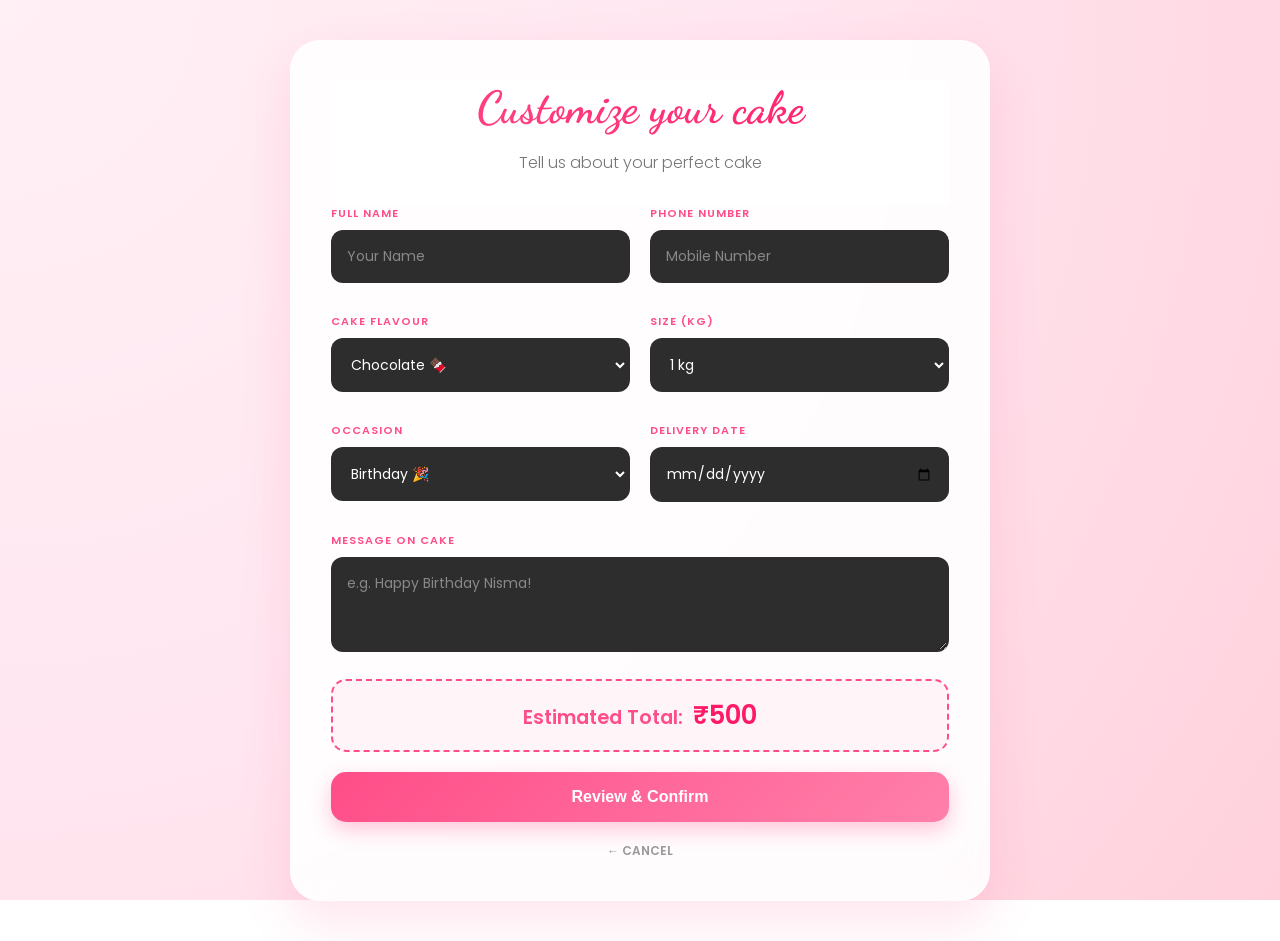
<file: customize.html>
<!DOCTYPE html>
<html lang="en">
<head>
    <meta charset="UTF-8">
    <meta name="viewport" content="width=device-width, initial-scale=1.0">
    <title>Order Details - Sweet Bliss</title>
    <link rel="stylesheet" href="style.css">
</head>
<body>

    <div class="container">
        <div style="position: sticky; top: 0; background: rgba(255,255,255,0.9); z-index: 10; padding-bottom: 5px;">
            <h2>Customize your cake</h2>
            <p>Tell us about your perfect cake</p>
        </div>

        <form action="order.html" method="GET">
            <div class="form-row">
                <div class="form-group">
                    <label>Full Name</label>
                    <input type="text" name="name" placeholder="Your Name" required>
                </div>
                <div class="form-group">
                    <label>Phone Number</label>
                    <input type="tel" name="phone" placeholder="Mobile Number" required>
                </div>
            </div>

            <div class="form-row">
                <div class="form-group">
                    <label>Cake Flavour</label>
                    <select name="flavour" id="flavour" required onchange="calculatePrice()">
                        <option value="Chocolate 🍫">Chocolate 🍫</option>
                        <option value="Vanilla 🍦">Vanilla 🍦</option>
                        <option value="Red Velvet ❤️">Red Velvet ❤️</option>
                        <option value="Strawberry 🍓">Strawberry 🍓</option>
                        <option value="Pineapple 🍍">Pineapple 🍍</option>
                    </select>
                </div>
                <div class="form-group">
                    <label>Size (kg)</label>
                    <select name="size" id="size" required onchange="calculatePrice()">
                        <option value="0.5">0.5 kg</option>
                        <option value="1" selected>1 kg</option>
                        <option value="2">2 kg</option>
                        <option value="3">3 kg</option>
                    </select>
                </div>
            </div>

            <div class="form-row">
                <div class="form-group">
                    <label>Occasion</label>
                    <select name="occasion" required>
                        <option>Birthday 🎉</option>
                        <option>Wedding 💍</option>
                        <option>Anniversary ❤️</option>
                        <option>Other 🎂</option>
                    </select>
                </div>
                <div class="form-group">
                    <label>Delivery Date</label>
                    <input type="date" name="date" required>
                </div>
            </div>

            <div class="form-group">
                <label>Message on Cake</label>
                <textarea name="message" placeholder="e.g. Happy Birthday Nisma!" rows="3"></textarea>
            </div>

            <div class="price-display">
                Estimated Total: <span id="priceTag">₹500</span>
            </div>

            <button type="submit">Review & Confirm</button>
        </form>

        <a href="index.html" style="display: block; text-align: center; margin-top: 20px; color: #999; text-decoration: none; font-size: 12px; font-weight: 600;">
            ← CANCEL
        </a>
    </div>

    <script>
        function calculatePrice() {
            const flavour = document.getElementById('flavour').value;
            const size = parseFloat(document.getElementById('size').value);
            
            const flavourRates = {
                "Chocolate 🍫": 500,
                "Vanilla 🍦": 400,
                "Red Velvet ❤️": 600,
                "Strawberry 🍓": 500,
                "Pineapple 🍍": 450
            };
            
            const total = flavourRates[flavour] * size;
            document.getElementById('priceTag').innerText = "₹" + total;
        }

        // Initialize price on load
        window.onload = calculatePrice;
    </script>
</body>
</html>
</file>
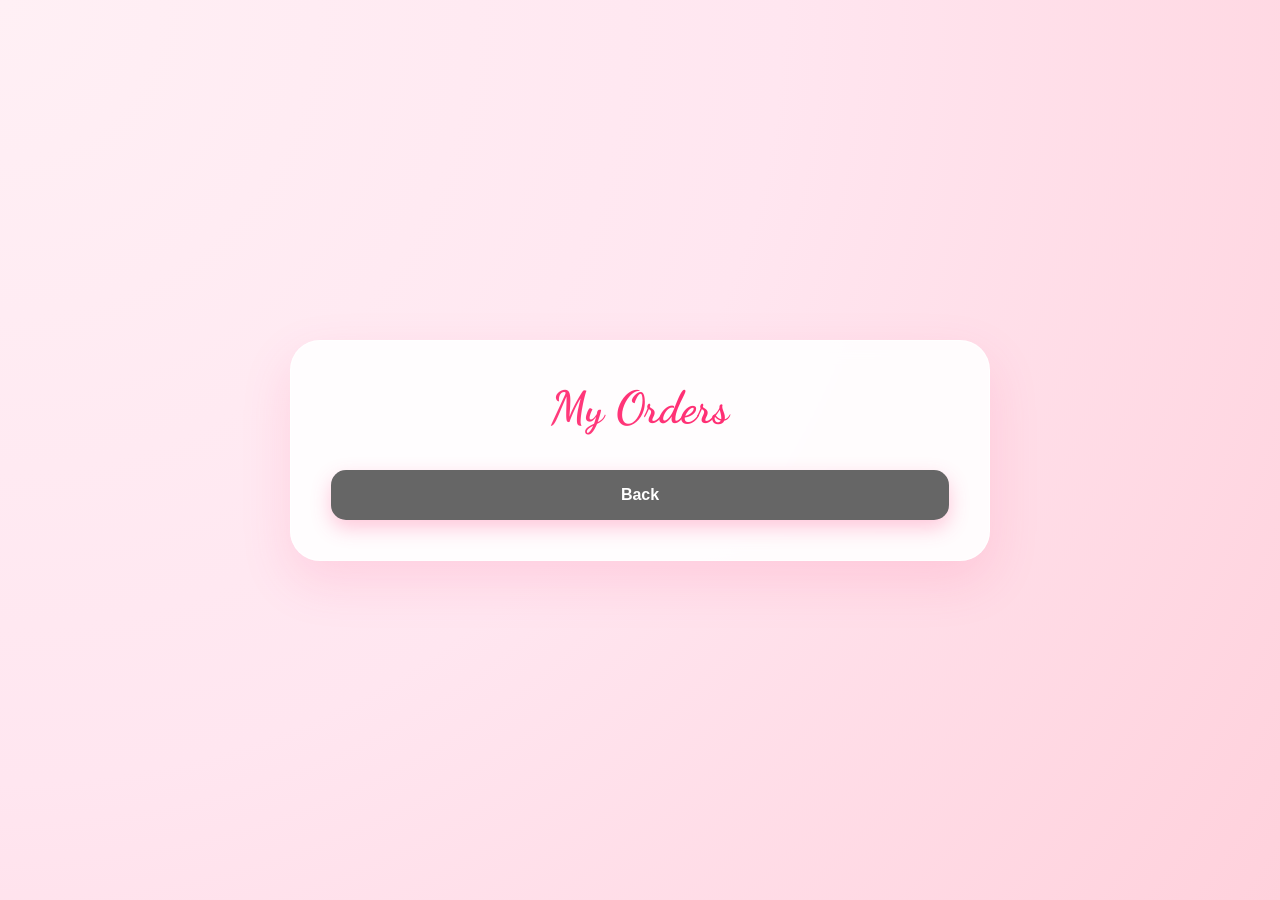
<file: history.html>
<!DOCTYPE html>
<html>
<head><link rel="stylesheet" href="style.css"></head>
<body>
    <div class="container">
        <h2>My Orders</h2>
        <div id="list"></div>
        <a href="index.html"><button style="margin-top:20px; background:#666;">Back</button></a>
    </div>

    <script>
        function render() {
            const orders = JSON.parse(localStorage.getItem('cakeOrders')) || [];
            document.getElementById('list').innerHTML = orders.map((o, i) => `
                <div class="order-card">
                    <div>
                        <small>${o.id} | ${o.date}</small>
                        <p><b>${o.flavour}</b> - ${o.status}</p>
                    </div>
                    ${o.status === 'Pending' ? `<button onclick="cancel(${i})" style="width:auto; background:red; padding:5px 10px;">Cancel</button>` : ''}
                </div>
            `).join('');
        }

        function cancel(index) {
            let orders = JSON.parse(localStorage.getItem('cakeOrders'));
            orders[index].status = "Cancelled";
            localStorage.setItem('cakeOrders', JSON.stringify(orders));
            render();
        }
        render();
    </script>
</body>
</html>
</file>
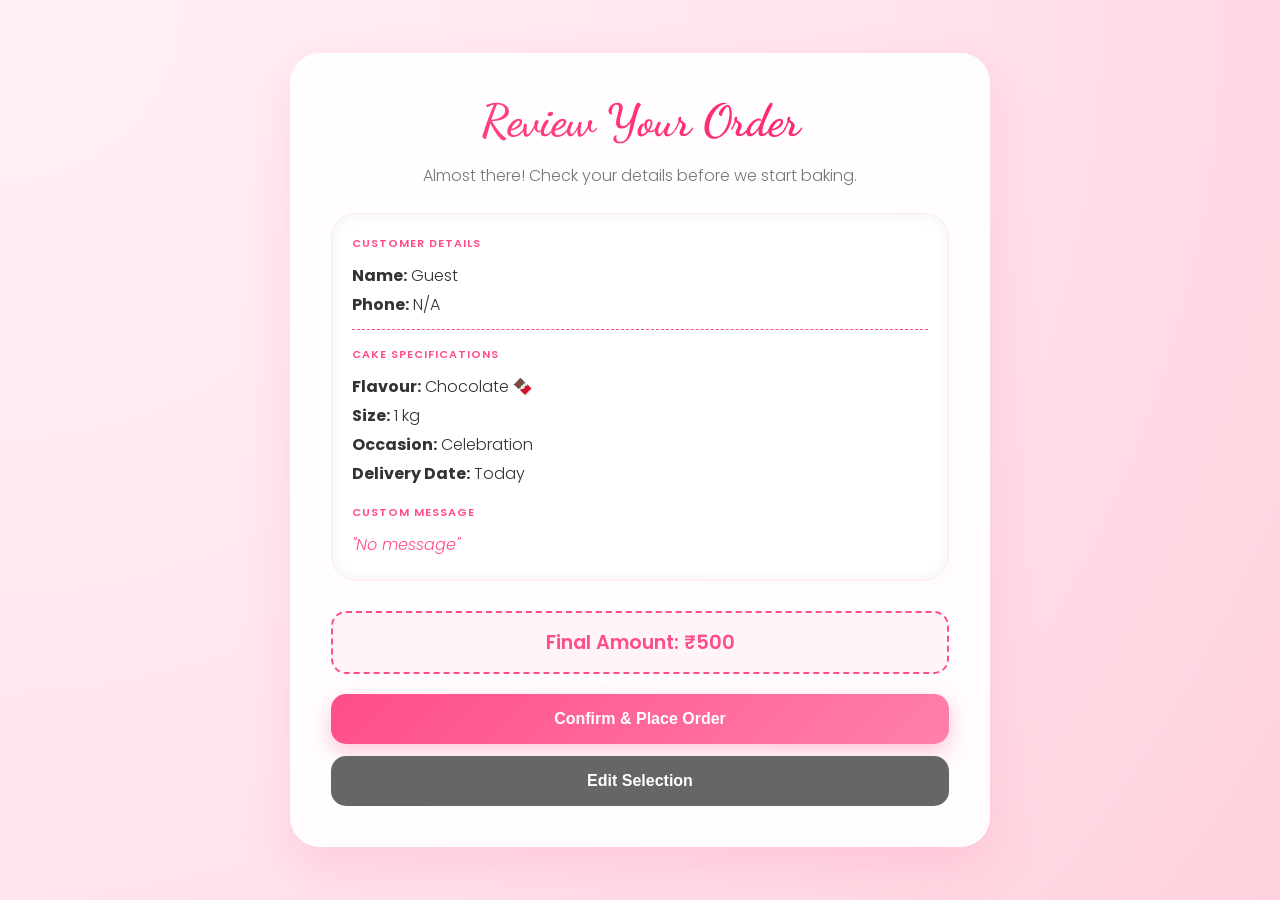
<file: order.html>
<!DOCTYPE html>
<html lang="en">
<head>
    <meta charset="UTF-8">
    <meta name="viewport" content="width=device-width, initial-scale=1.0">
    <title>Review Your Order - Sweet Bliss</title>
    <link rel="stylesheet" href="style.css">
</head>
<body>

    <div class="container">
        <h2>Review Your Order</h2>
        <p>Almost there! Check your details before we start baking.</p>

        <div class="visualizer-card" style="text-align: left; line-height: 1.8;">
            <div style="border-bottom: 1px dashed #ff4d88; margin-bottom: 15px; padding-bottom: 10px;">
                <label>Customer Details</label>
                <p style="text-align: left; margin: 0; color: #333;">
                    <strong>Name:</strong> <span id="res-name"></span><br>
                    <strong>Phone:</strong> <span id="res-phone"></span>
                </p>
            </div>

            <div style="margin-bottom: 15px;">
                <label>Cake Specifications</label>
                <p style="text-align: left; margin: 0; color: #333;">
                    <strong>Flavour:</strong> <span id="res-flavour"></span><br>
                    <strong>Size:</strong> <span id="res-size"></span> kg<br>
                    <strong>Occasion:</strong> <span id="res-occasion"></span><br>
                    <strong>Delivery Date:</strong> <span id="res-date"></span>
                </p>
            </div>

            <div>
                <label>Custom Message</label>
                <p style="text-align: left; margin: 0; color: #ff4d88; font-style: italic;">
                    "<span id="res-message"></span>"
                </p>
            </div>
        </div>

        <div class="price-display">
            Final Amount: <span id="res-total">₹0</span>
        </div>

        <div class="button-group">
            <button onclick="confirmAndSave()">Confirm & Place Order</button>
            <button onclick="history.back()" style="background: #666; margin-top: 12px; box-shadow: none;">
                Edit Selection
            </button>
        </div>
    </div>

    <script>
        // 1. Get Data from URL
        const params = new URLSearchParams(window.location.search);
        
        // 2. Pricing Logic (Match this with customize.html)
        const rates = {
            "Chocolate 🍫": 500,
            "Vanilla 🍦": 400,
            "Red Velvet ❤️": 600,
            "Butterscotch 🍬": 550,
            "Strawberry 🍓": 500,
            "Black Forest 🌲": 550,
            "Pineapple 🍍": 450
        };

        const flavour = params.get('flavour') || "Chocolate 🍫";
        const size = parseFloat(params.get('size')) || 1;
        const totalPrice = rates[flavour] * size;

        // 3. Fill the Page
        document.getElementById('res-name').innerText = params.get('name') || "Guest";
        document.getElementById('res-phone').innerText = params.get('phone') || "N/A";
        document.getElementById('res-flavour').innerText = flavour;
        document.getElementById('res-size').innerText = size;
        document.getElementById('res-occasion').innerText = params.get('occasion') || "Celebration";
        document.getElementById('res-date').innerText = params.get('date') || "Today";
        document.getElementById('res-message').innerText = params.get('message') || "No message";
        document.getElementById('res-total').innerText = "₹" + totalPrice;

        // 4. Save to LocalStorage and Redirect
        function confirmAndSave() {
            // Create Order Object
            const newOrder = {
                id: "SB-" + Math.floor(Math.random() * 9000 + 1000),
                date: new Date().toLocaleDateString(),
                customer: params.get('name'),
                flavour: flavour,
                size: size,
                total: "₹" + totalPrice,
                status: "Pending" // Initial status for History page
            };

            // Get existing orders
            let orderHistory = JSON.parse(localStorage.getItem('cakeOrders')) || [];
            
            // Add new order to top of list
            orderHistory.unshift(newOrder);
            
            // Save back to storage
            localStorage.setItem('cakeOrders', JSON.stringify(orderHistory));

            // Success feedback
            alert("🎉 Success! Your order " + newOrder.id + " has been recorded.");
            window.location.href = "success.html";
        }
    </script>

</body>
</html>
</file>
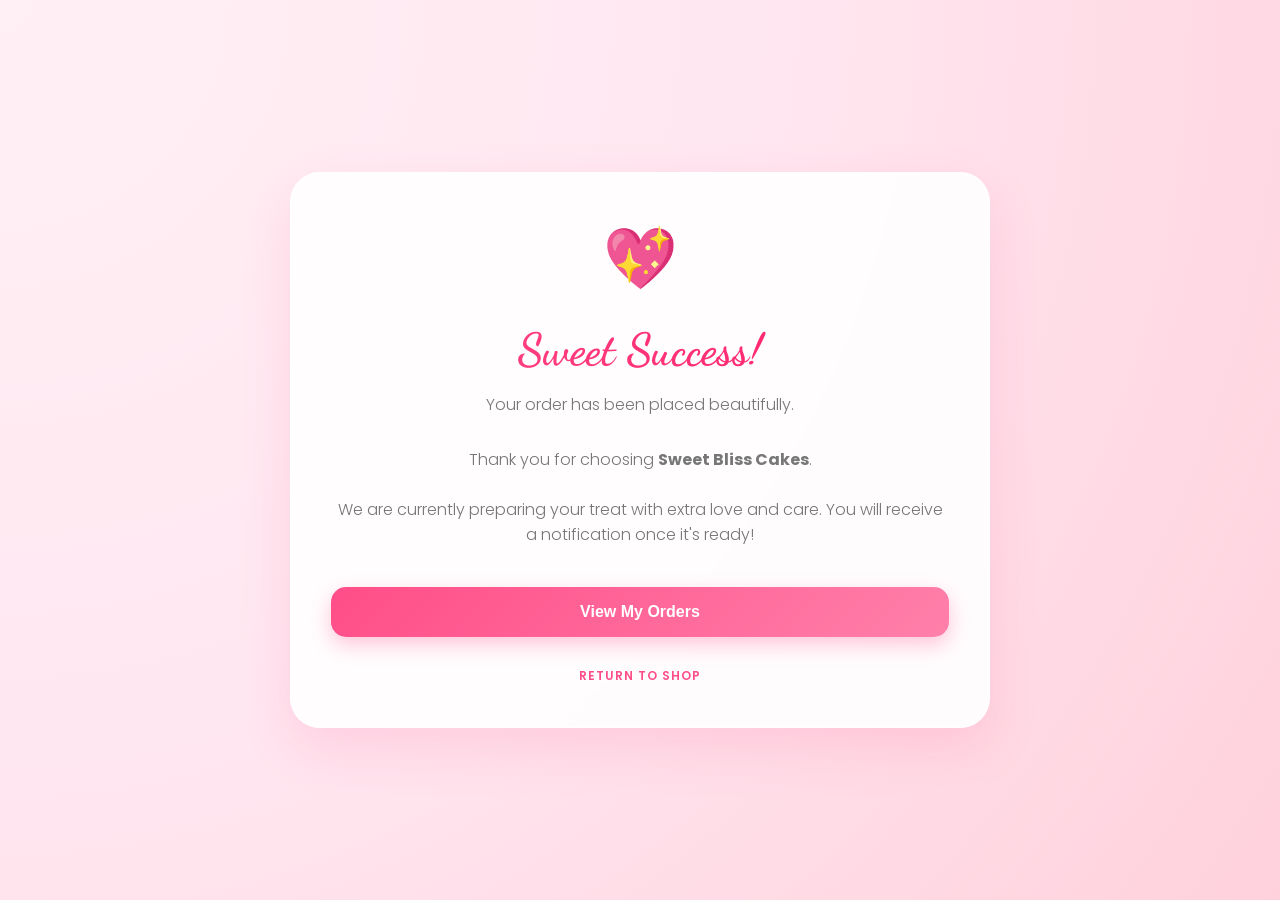
<file: success.html>
<!DOCTYPE html>
<html lang="en">
<head>
    <meta charset="UTF-8">
    <meta name="viewport" content="width=device-width, initial-scale=1.0">
    <title>Order Confirmed | Sweet Bliss</title>
    <link rel="stylesheet" href="style.css">
</head>
<body>

    <div class="container" style="text-align: center;">
        <div class="success-icon" style="font-size: 60px; margin-bottom: 20px; animation: heartBeat 1.5s infinite;">💖</div>
        
        <h1>Sweet Success!</h1>
        <p class="subtitle" style="margin-bottom: 30px;">Your order has been placed beautifully.</p>

        <div class="promo-text">
            <p>Thank you for choosing <strong>Sweet Bliss Cakes</strong>.</p>
            <p>We are currently preparing your treat with extra love and care. You will receive a notification once it's ready!</p>
        </div>

        <div class="actions" style="margin-top: 40px;">
            <a href="history.html" style="text-decoration: none;">
                <button class="order-btn">View My Orders</button>
            </a>
            
            <div class="footer-links" style="margin-top: 25px;">
                <a href="index.html" style="color: #ff4d88; text-decoration: none; font-size: 12px; font-weight: 600; letter-spacing: 1px;">
                    RETURN TO SHOP
                </a>
            </div>
        </div>
    </div>

    <style>
        /* Small extra animation for the success page */
        @keyframes heartBeat {
            0% { transform: scale(1); }
            14% { transform: scale(1.1); }
            28% { transform: scale(1); }
            42% { transform: scale(1.1); }
            70% { transform: scale(1); }
        }
    </style>

</body>
</html>
</file>
<file: style.css>
/* --- Import Premium Fonts --- */
@import url('https://fonts.googleapis.com/css2?family=Dancing+Script:wght@700&family=Poppins:wght@300;400;600&display=swap');

/* --- Global Reset & Base --- */
* {
    margin: 0;
    padding: 0;
    box-sizing: border-box;
}

body {
    font-family: 'Poppins', sans-serif;
    /* Soft, bakery-themed gradient background */
    background: radial-gradient(circle at top left, #fff0f5 0%, #ffe6f0 50%, #ffd1dc 100%);
    background-attachment: fixed;
    min-height: 100vh;
    display: flex;
    justify-content: center;
    align-items: center;
    padding: 40px 20px;
    color: #444;
}

/* --- Container (Glassmorphism Effect) --- */
.container {
    width: 100%;
    max-width: 700px;
    background: rgba(255, 255, 255, 0.9);
    backdrop-filter: blur(10px);
    padding: 40px;
    border-radius: 30px;
    box-shadow: 0 20px 50px rgba(255, 77, 136, 0.15);
    border: 1px solid rgba(255, 255, 255, 0.8);
    animation: fadeInUp 0.8s ease-out;
}

/* --- Typography --- */
h1, h2 {
    font-family: 'Dancing Script', cursive;
    font-size: 2.8rem;
    text-align: center;
    background: linear-gradient(45deg, #ff4d88, #ff1a66);
    -webkit-background-clip: text;
    -webkit-text-fill-color: transparent;
    margin-bottom: 15px;
}

p {
    text-align: center;
    margin-bottom: 25px;
    color: #777;
    font-weight: 300;
}

/* --- Layout Grid --- */
.form-row {
    display: flex;
    gap: 20px;
    margin-bottom: 10px;
}

.form-group {
    flex: 1;
    margin-bottom: 20px;
}

/* --- Dark Theme Inputs --- */
label {
    font-size: 11px;
    font-weight: 600;
    letter-spacing: 1px;
    color: #ff4d88;
    margin-bottom: 8px;
    display: block;
    text-transform: uppercase;
}

input, select, textarea {
    width: 100%;
    padding: 14px;
    background-color: #2d2d2d; /* Modern Dark Slate */
    border: 2px solid transparent;
    border-radius: 12px;
    color: #ffffff;
    font-size: 14px;
    font-family: 'Poppins', sans-serif;
    transition: all 0.3s ease;
}

input:focus, select:focus, textarea:focus {
    outline: none;
    border-color: #ff4d88;
    background-color: #1a1a1a;
    box-shadow: 0 0 15px rgba(255, 77, 136, 0.3);
}

::placeholder {
    color: #888;
}

/* --- Cake Visualizer Card --- */
.visualizer-card {
    background: white;
    padding: 20px;
    border-radius: 25px;
    margin-bottom: 30px;
    text-align: center;
    box-shadow: inset 0 0 15px rgba(0,0,0,0.05);
    border: 1px solid #ffe6f0;
}

#cakeImage {
    width: 200px;
    height: 200px;
    object-fit: cover;
    border-radius: 50%;
    border: 8px solid #fff;
    box-shadow: 0 10px 25px rgba(0,0,0,0.1);
    transition: transform 0.5s cubic-bezier(0.175, 0.885, 0.32, 1.275), filter 0.5s ease;
}

/* --- Pricing & Summary --- */
.price-display {
    background: #fff5f8;
    padding: 15px;
    border-radius: 15px;
    border: 2px dashed #ff4d88;
    text-align: center;
    font-size: 1.2rem;
    font-weight: 600;
    color: #ff4d88;
    margin: 20px 0;
}

#priceTag {
    font-size: 1.6rem;
    color: #ff1a66;
    margin-left: 5px;
}

/* --- History & Order Cards --- */
.order-card {
    background: white;
    padding: 20px;
    border-radius: 18px;
    margin-bottom: 15px;
    border-left: 6px solid #ff4d88;
    display: flex;
    justify-content: space-between;
    align-items: center;
    transition: transform 0.2s ease;
}

.order-card:hover {
    transform: scale(1.02);
}

.status-badge {
    padding: 5px 12px;
    border-radius: 20px;
    font-size: 11px;
    font-weight: 600;
    text-transform: uppercase;
}

/* --- Buttons --- */
button {
    width: 100%;
    padding: 16px;
    border: none;
    border-radius: 15px;
    background: linear-gradient(135deg, #ff4d88 0%, #ff80aa 100%);
    color: white;
    font-size: 16px;
    font-weight: 600;
    cursor: pointer;
    transition: all 0.3s ease;
    box-shadow: 0 8px 20px rgba(255, 77, 136, 0.3);
}

button:hover {
    transform: translateY(-3px);
    box-shadow: 0 12px 25px rgba(255, 77, 136, 0.5);
    filter: brightness(1.1);
}

button.cancel-btn {
    background: #ff4d4d;
    width: auto;
    padding: 8px 18px;
    font-size: 12px;
}

/* --- Responsive Mobile Tweaks --- */
@media (max-width: 600px) {
    .form-row {
        flex-direction: column;
        gap: 0;
    }
    .container {
        padding: 25px;
    }
    h1 {
        font-size: 2.2rem;
    }
}

/* --- Animations --- */
@keyframes fadeInUp {
    from { opacity: 0; transform: translateY(30px); }
    to { opacity: 1; transform: translateY(0); }
}
/* --- Large Hero Image Styles --- */
.hero-image-container {
    position: relative;
    margin: 30px 0;
}

.hero-img-large {
    width: 280px; /* Bigger size as requested */
    height: 280px;
    object-fit: cover;
    border-radius: 50%;
    border: 10px solid white;
    box-shadow: 0 20px 45px rgba(255, 77, 136, 0.3);
    animation: float 5s ease-in-out infinite;
    transition: transform 0.3s ease;
}

.hero-img-large:hover {
    transform: scale(1.05);
}

/* Floating "Freshly Baked" Badge */
.image-badge {
    position: absolute;
    bottom: 10px;
    right: 20%;
    background: #ff1a66;
    color: white;
    padding: 8px 15px;
    border-radius: 20px;
    font-size: 10px;
    font-weight: 600;
    text-transform: uppercase;
    box-shadow: 0 5px 15px rgba(255, 26, 102, 0.4);
    animation: badgeFloat 5s ease-in-out infinite;
}

/* Secondary Links Style */
.secondary-link {
    color: #ff4d88;
    text-decoration: none;
    font-size: 11px;
    font-weight: 700;
    letter-spacing: 2px;
    transition: 0.3s;
}

.secondary-link:hover {
    color: #ff1a66;
    letter-spacing: 3px;
}

/* Badge Animation */
@keyframes badgeFloat {
    0%, 100% { transform: translateY(0) rotate(-5deg); }
    50% { transform: translateY(-10px) rotate(5deg); }
}

/* Ensure the main container scrolls nicely if needed */
.container {
    overflow-x: hidden;
}
</file>
